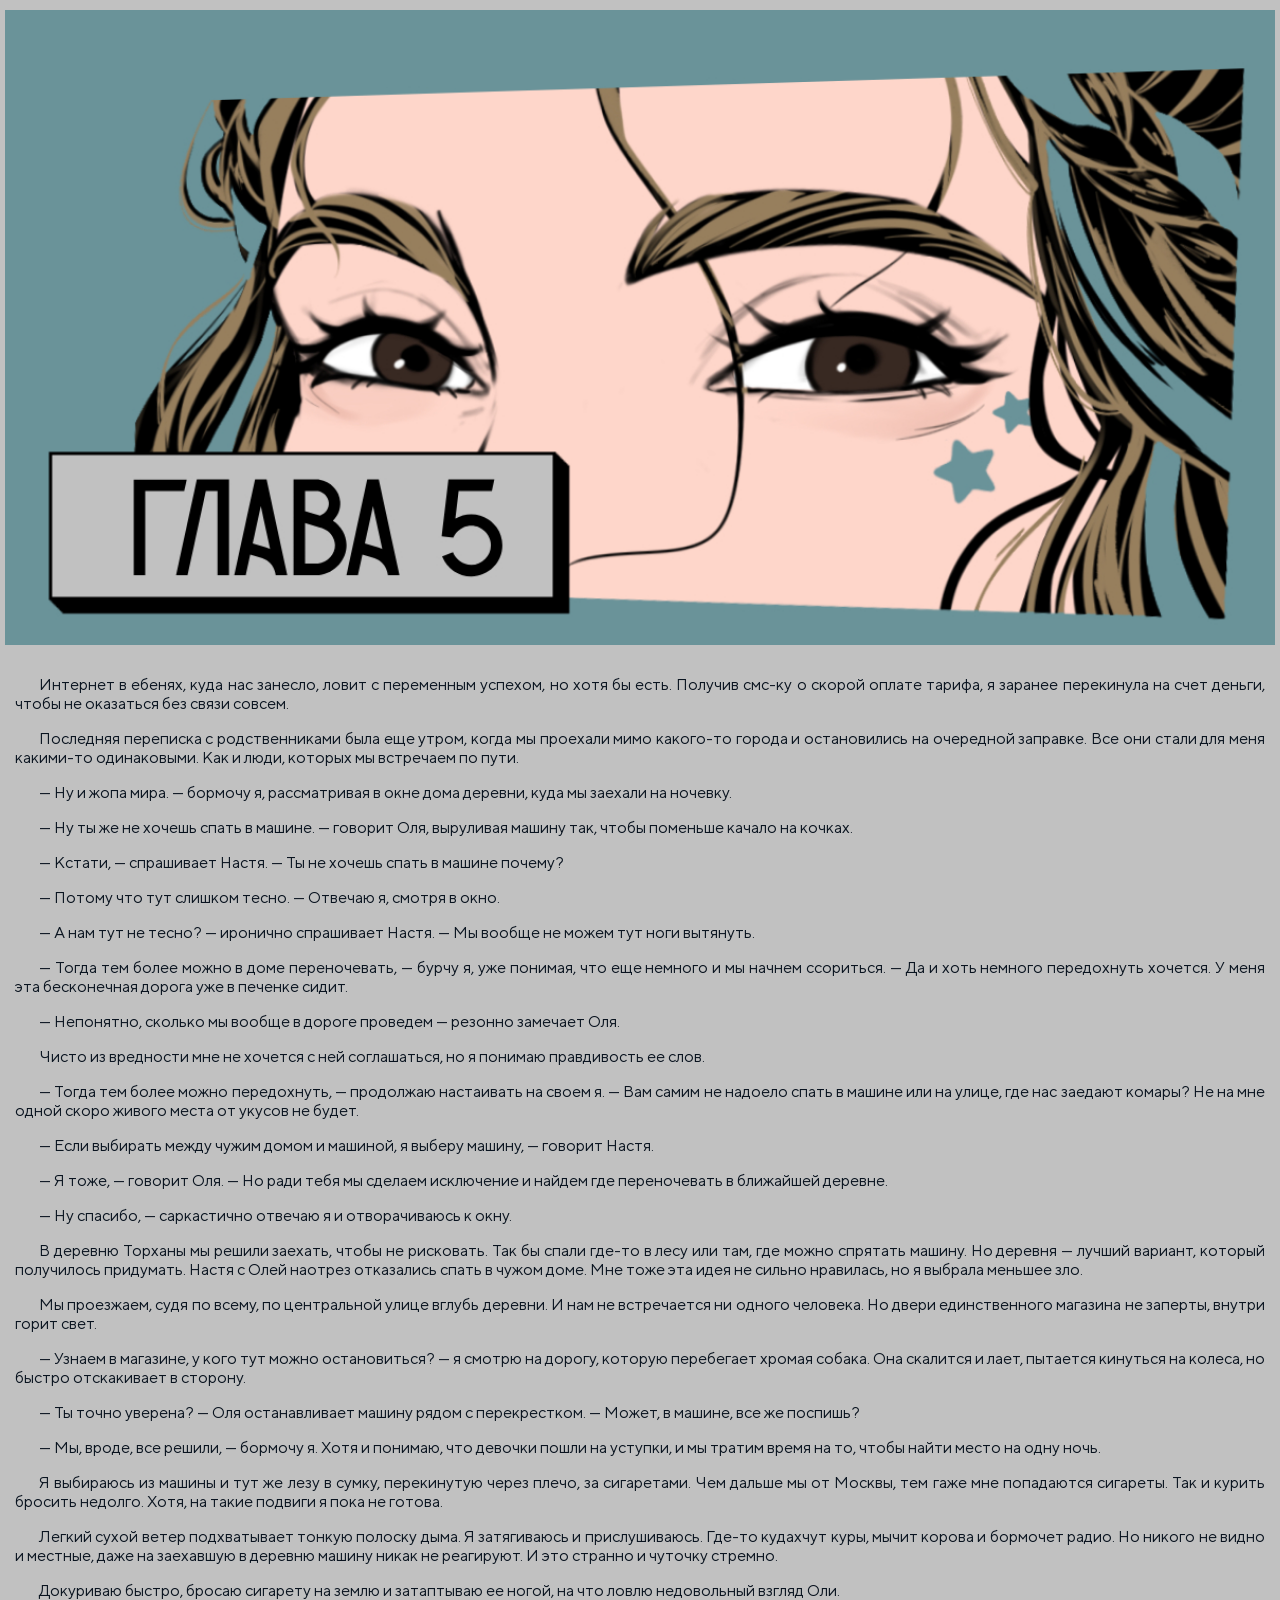
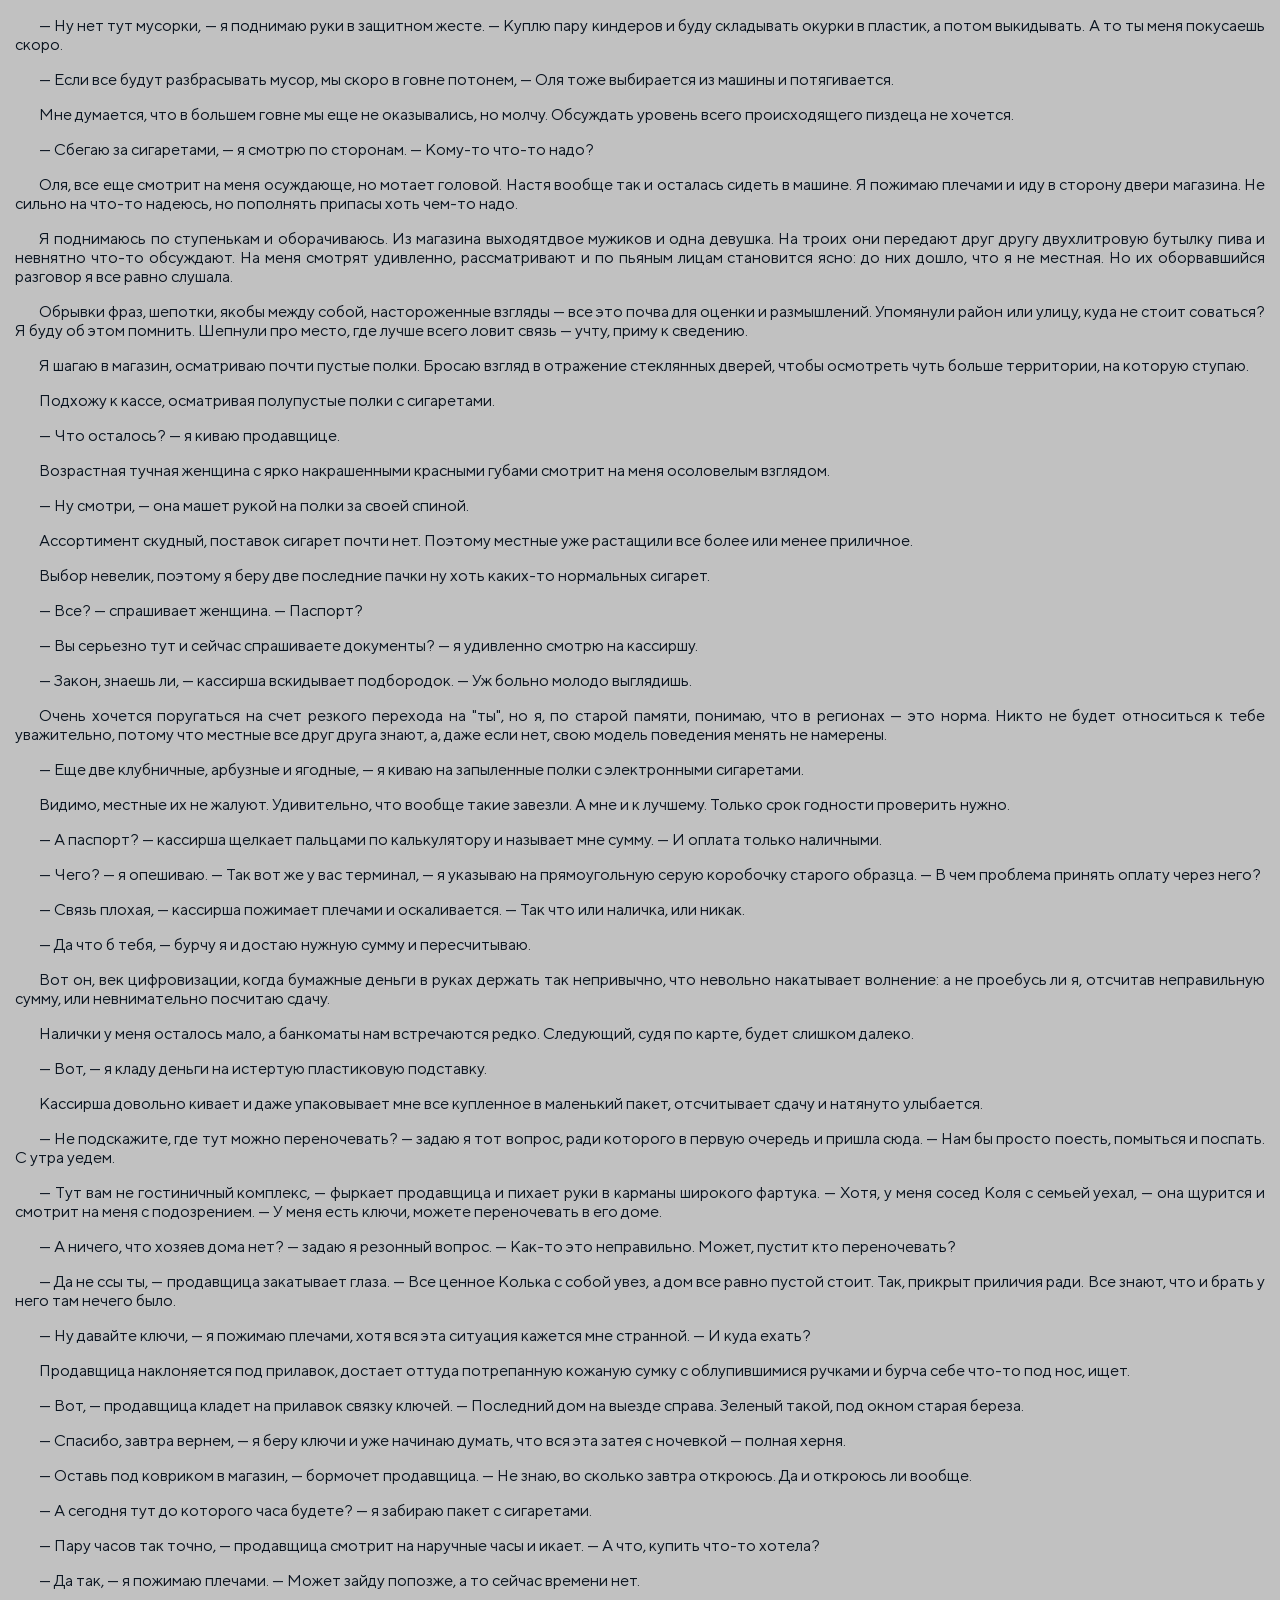
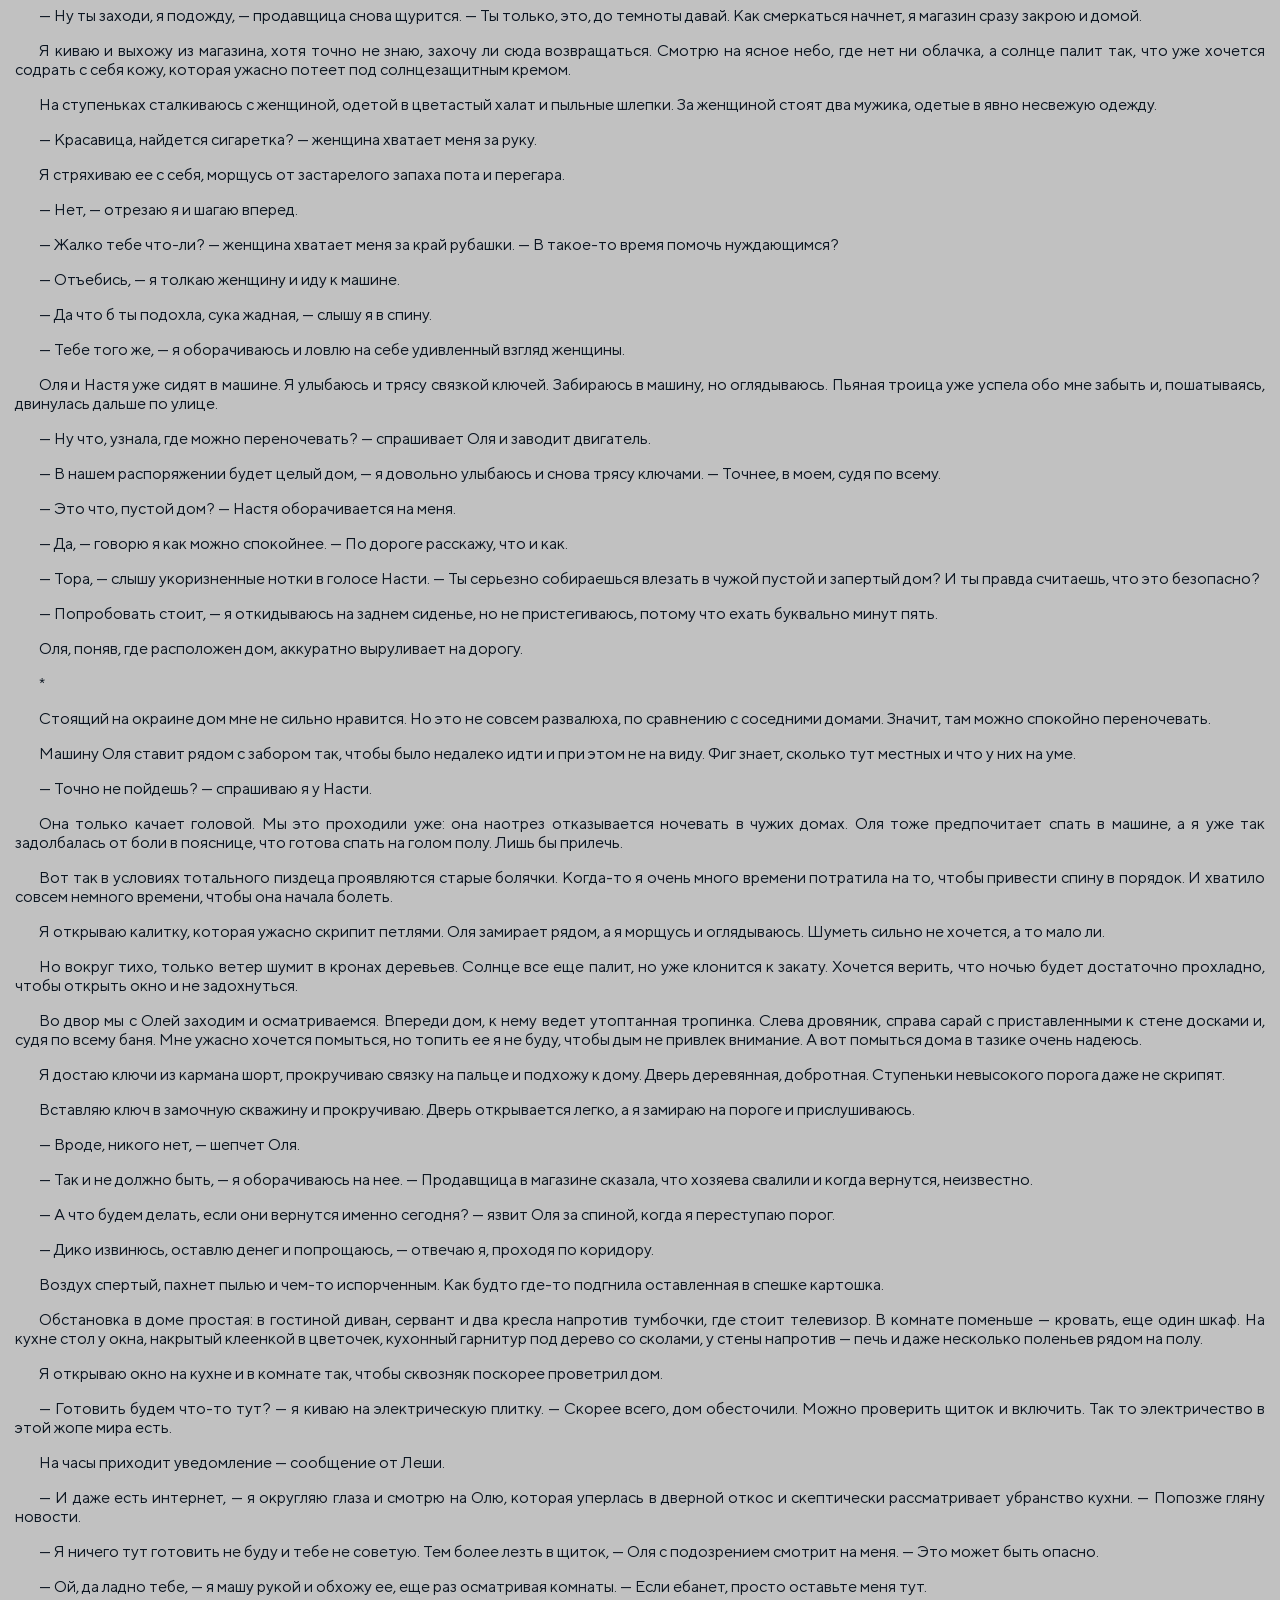
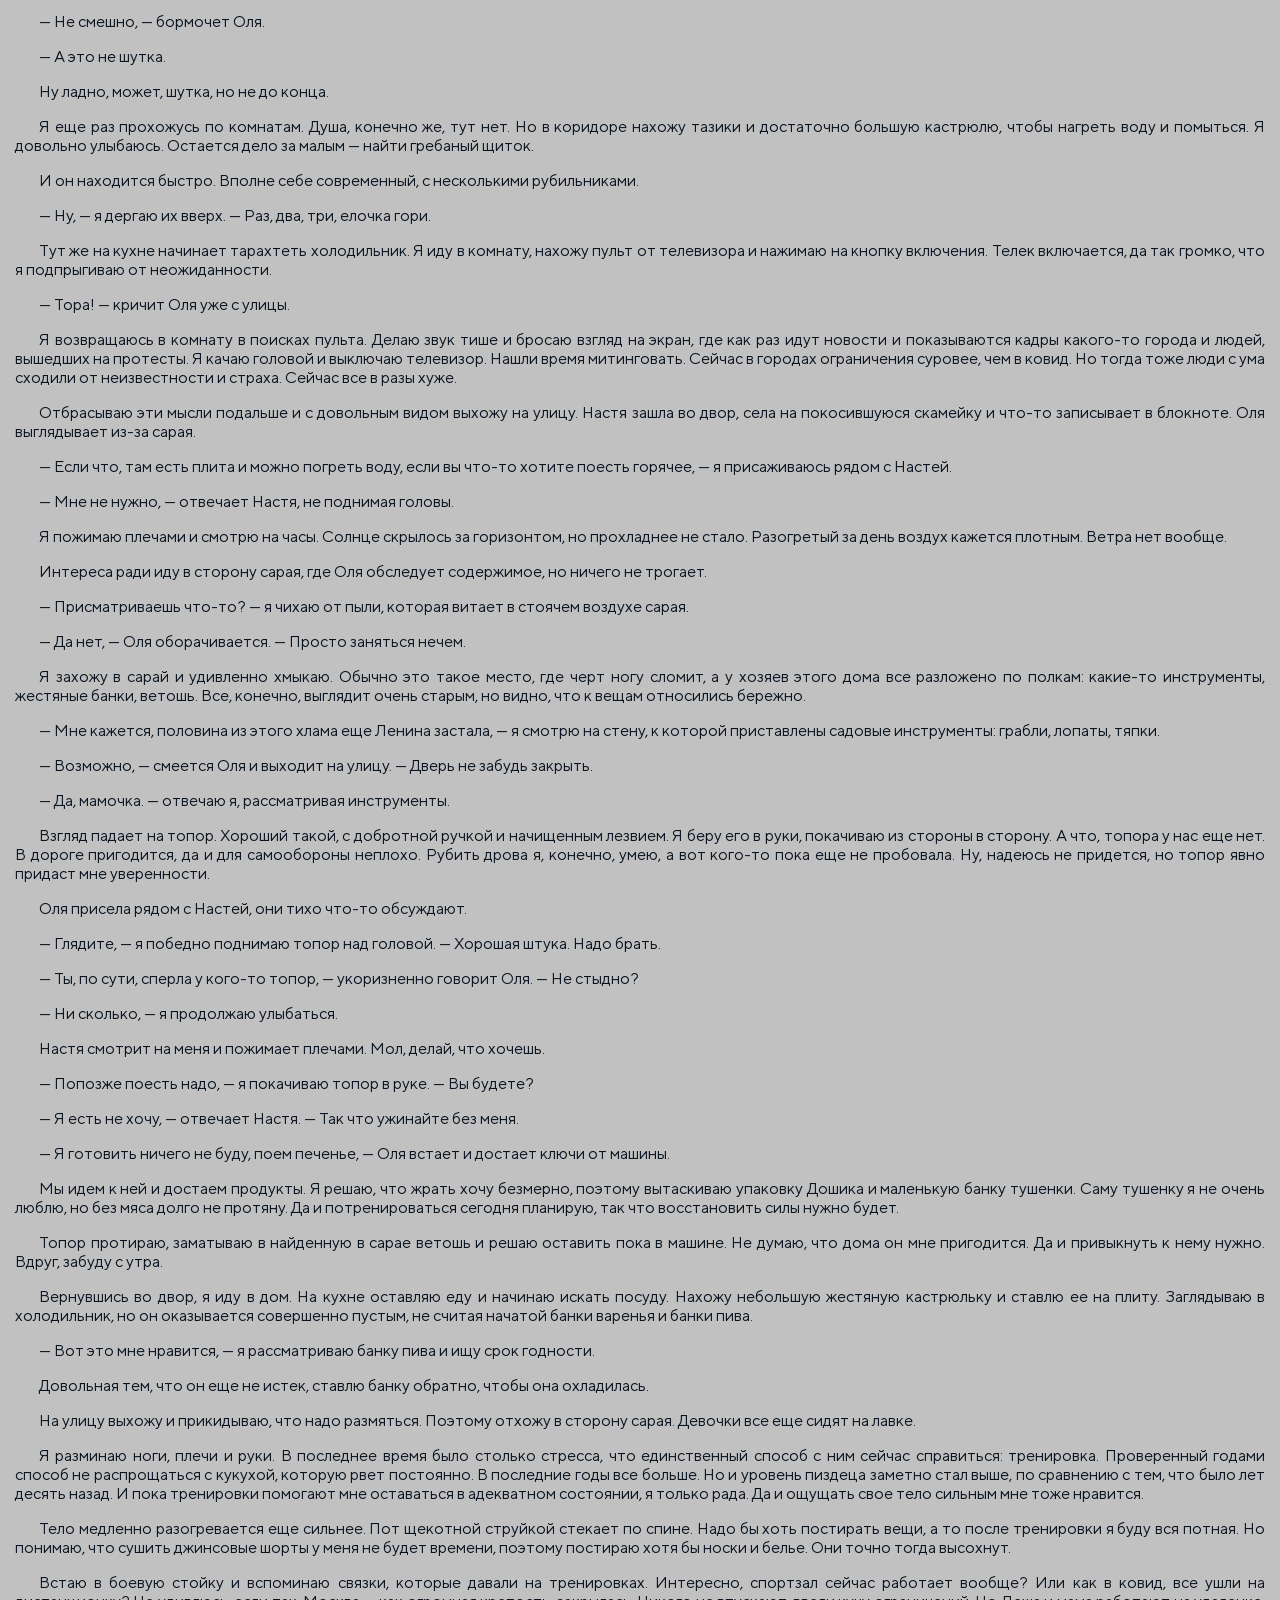
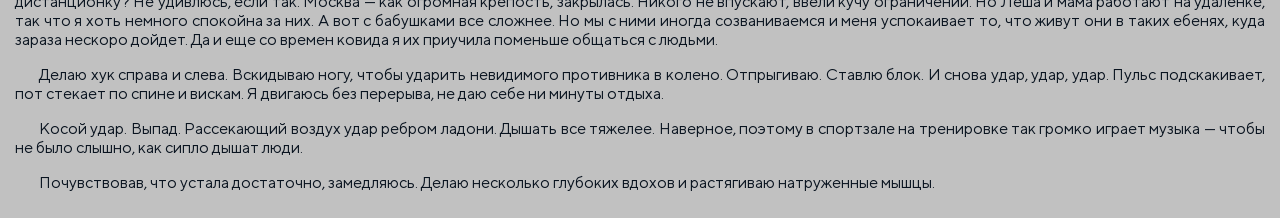
<file: book1/chapter5/chapter5.html>
<!DOCTYPE html>
<html lang="ru">
<head>
    <meta charset="UTF-8">
    <meta name="viewport" content="width=device-width, initial-scale=1.0">
    <title>ГЛАВА 5</title>
    <link rel="stylesheet" href="chapter5.css">
</head>

<body> 
    <div class="container">
      <img src="chapter.jpg" class="hero-image-ch" alt="Проект">
      <div class="text-block">  
          <p>Интернет в ебенях, куда нас занесло, ловит с переменным успехом, но хотя бы есть. Получив смс-ку о скорой оплате тарифа, я заранее перекинула на счет деньги, чтобы не оказаться без связи совсем.</p>
          <p>Последняя переписка с родственниками была еще утром, когда мы проехали мимо какого-то города и остановились на очередной заправке. Все они стали для меня какими-то одинаковыми. Как и люди, которых мы встречаем по пути.</p>
          <p>— Ну и жопа мира. — бормочу я, рассматривая в окне дома деревни, куда мы заехали на ночевку.</p>
          <p>— Ну ты же не хочешь спать в машине. — говорит Оля, выруливая машину так, чтобы поменьше качало на кочках.</p>
          <p>— Кстати, — спрашивает Настя. — Ты не хочешь спать в машине почему?</p>
          <p>— Потому что тут слишком тесно. — Отвечаю я, смотря в окно.</p>
          <p>— А нам тут не тесно? — иронично спрашивает Настя. — Мы вообще не можем тут ноги вытянуть.</p>
          <p>— Тогда тем более можно в доме переночевать, — бурчу я, уже понимая, что еще немного и мы начнем ссориться. — Да и хоть немного передохнуть хочется. У меня эта бесконечная дорога уже в печенке сидит.</p>
          <p>— Непонятно, сколько мы вообще в дороге проведем — резонно замечает Оля.</p>
          <p>Чисто из вредности мне не хочется с ней соглашаться, но я понимаю правдивость ее слов.</p>
          <p>— Тогда тем более можно передохнуть, — продолжаю настаивать на своем я. — Вам самим не надоело спать в машине или на улице, где нас заедают комары? Не на мне одной скоро живого места от укусов не будет.</p>
          <p>— Если выбирать между чужим домом и машиной, я выберу машину, — говорит Настя.</p>
          <p>— Я тоже, — говорит Оля. — Но ради тебя мы сделаем исключение и найдем где переночевать в ближайшей деревне.</p>
          <p>— Ну спасибо, — саркастично отвечаю я и отворачиваюсь к окну.</p>
          <p>В деревню Торханы мы решили заехать, чтобы не рисковать. Так бы спали где-то в лесу или там, где можно спрятать машину. Но деревня — лучший вариант, который получилось придумать. Настя с Олей наотрез отказались спать в чужом доме. Мне тоже эта идея не сильно нравилась, но я выбрала меньшее зло.</p>
          <p>Мы проезжаем, судя по всему, по центральной улице вглубь деревни. И нам не встречается ни одного человека. Но двери единственного магазина не заперты, внутри горит свет.</p>
          <p>— Узнаем в магазине, у кого тут можно остановиться? — я смотрю на дорогу, которую перебегает хромая собака. Она скалится и лает, пытается кинуться на колеса, но быстро отскакивает в сторону.</p>
          <p>— Ты точно уверена? — Оля останавливает машину рядом с перекрестком. — Может, в машине, все же поспишь?</p>
          <p>— Мы, вроде, все решили, — бормочу я. Хотя и понимаю, что девочки пошли на уступки, и мы тратим время на то, чтобы найти место на одну ночь.</p>
          <p>Я выбираюсь из машины и тут же лезу в сумку, перекинутую через плечо, за сигаретами. Чем дальше мы от Москвы, тем гаже мне попадаются сигареты. Так и курить бросить недолго. Хотя, на такие подвиги я пока не готова.</p>
          <p>Легкий сухой ветер подхватывает тонкую полоску дыма. Я затягиваюсь и прислушиваюсь. Где-то кудахчут куры, мычит корова и бормочет радио. Но никого не видно и местные, даже на заехавшую в деревню машину никак не реагируют. И это странно и чуточку стремно.</p>
          <p>Докуриваю быстро, бросаю сигарету на землю и затаптываю ее ногой, на что ловлю недовольный взгляд Оли.</p>
          <p>— Ну нет тут мусорки, — я поднимаю руки в защитном жесте. — Куплю пару киндеров и буду складывать окурки в пластик, а потом выкидывать. А то ты меня покусаешь скоро.</p>
          <p>— Если все будут разбрасывать мусор, мы скоро в говне потонем, — Оля тоже выбирается из машины и потягивается.</p>
          <p>Мне думается, что в большем говне мы еще не оказывались, но молчу. Обсуждать уровень всего происходящего пиздеца не хочется.</p>
          <p>— Сбегаю за сигаретами, — я смотрю по сторонам. — Кому-то что-то надо?</p>
          <p>Оля, все еще смотрит на меня осуждающе, но мотает головой. Настя вообще так и осталась сидеть в машине. Я пожимаю плечами и иду в сторону двери магазина. Не сильно на что-то надеюсь, но пополнять припасы хоть чем-то надо.</p>
          <p>Я поднимаюсь по ступенькам и оборачиваюсь. Из магазина выходятдвое мужиков и одна девушка. На троих они передают друг другу двухлитровую бутылку пива и невнятно что-то обсуждают. На меня смотрят удивленно, рассматривают и по пьяным лицам становится ясно: до них дошло, что я не местная. Но их оборвавшийся разговор я все равно слушала.</p>
          <p>Обрывки фраз, шепотки, якобы между собой, настороженные взгляды — все это почва для оценки и размышлений. Упомянули район или улицу, куда не стоит соваться? Я буду об этом помнить. Шепнули про место, где лучше всего ловит связь — учту, приму к сведению.</p>
          <p>Я шагаю в магазин, осматриваю почти пустые полки. Бросаю взгляд в отражение стеклянных дверей, чтобы осмотреть чуть больше территории, на которую ступаю.</p>
          <p>Подхожу к кассе, осматривая полупустые полки с сигаретами.</p>
          <p>— Что осталось? — я киваю продавщице.</p>
          <p>Возрастная тучная женщина с ярко накрашенными красными губами смотрит на меня осоловелым взглядом.</p>
          <p>— Ну смотри, — она машет рукой на полки за своей спиной.</p>
          <p>Ассортимент скудный, поставок сигарет почти нет. Поэтому местные уже растащили все более или менее приличное.</p>
          <p>Выбор невелик, поэтому я беру две последние пачки ну хоть каких-то нормальных сигарет.</p>
          <p>— Все? — спрашивает женщина. — Паспорт?</p>
          <p>— Вы серьезно тут и сейчас спрашиваете документы? — я удивленно смотрю на кассиршу.</p>
          <p>— Закон, знаешь ли, — кассирша вскидывает подбородок. — Уж больно молодо выглядишь.</p>
          <p>Очень хочется поругаться на счет резкого перехода на "ты", но я, по старой памяти, понимаю, что в регионах — это норма. Никто не будет относиться к тебе уважительно, потому что местные все друг друга знают, а, даже если нет, свою модель поведения менять не намерены.</p>
          <p>— Еще две клубничные, арбузные и ягодные, — я киваю на запыленные полки с электронными сигаретами.</p>
          <p>Видимо, местные их не жалуют. Удивительно, что вообще такие завезли. А мне и к лучшему. Только срок годности проверить нужно.</p>
          <p>— А паспорт? — кассирша щелкает пальцами по калькулятору и называет мне сумму. — И оплата только наличными.</p>
          <p>— Чего? — я опешиваю. — Так вот же у вас терминал, — я указываю на прямоугольную серую коробочку старого образца. — В чем проблема принять оплату через него?</p>
          <p>— Связь плохая, — кассирша пожимает плечами и оскаливается. — Так что или наличка, или никак.</p>
          <p>— Да что б тебя, — бурчу я и достаю нужную сумму и пересчитываю.</p>
          <p>Вот он, век цифровизации, когда бумажные деньги в руках держать так непривычно, что невольно накатывает волнение: а не проебусь ли я, отсчитав неправильную сумму, или невнимательно посчитаю сдачу.</p>
          <p>Налички у меня осталось мало, а банкоматы нам встречаются редко. Следующий, судя по карте, будет слишком далеко.</p>
          <p>— Вот, — я кладу деньги на истертую пластиковую подставку.</p>
          <p>Кассирша довольно кивает и даже упаковывает мне все купленное в маленький пакет, отсчитывает сдачу и натянуто улыбается.</p>
          <p>— Не подскажите, где тут можно переночевать? — задаю я тот вопрос, ради которого в первую очередь и пришла сюда. — Нам бы просто поесть, помыться и поспать. С утра уедем.</p>
          <p>— Тут вам не гостиничный комплекс, — фыркает продавщица и пихает руки в карманы широкого фартука. — Хотя, у меня сосед Коля с семьей уехал, — она щурится и смотрит на меня с подозрением. — У меня есть ключи, можете переночевать в его доме.</p>
          <p>— А ничего, что хозяев дома нет? — задаю я резонный вопрос. — Как-то это неправильно. Может, пустит кто переночевать?</p>
          <p>— Да не ссы ты, — продавщица закатывает глаза. — Все ценное Колька с собой увез, а дом все равно пустой стоит. Так, прикрыт приличия ради. Все знают, что и брать у него там нечего было.</p>
          <p>— Ну давайте ключи, — я пожимаю плечами, хотя вся эта ситуация кажется мне странной. — И куда ехать?</p>
          <p>Продавщица наклоняется под прилавок, достает оттуда потрепанную кожаную сумку с облупившимися ручками и бурча себе что-то под нос, ищет.</p>
          <p>— Вот, — продавщица кладет на прилавок связку ключей. — Последний дом на выезде справа. Зеленый такой, под окном старая береза.</p>
          <p>— Спасибо, завтра вернем, — я беру ключи и уже начинаю думать, что вся эта затея с ночевкой — полная херня.</p>
          <p>— Оставь под ковриком в магазин, — бормочет продавщица. — Не знаю, во сколько завтра откроюсь. Да и откроюсь ли вообще.</p>
          <p>— А сегодня тут до которого часа будете? — я забираю пакет с сигаретами.</p>
          <p>— Пару часов так точно, — продавщица смотрит на наручные часы и икает. — А что, купить что-то хотела?</p>
          <p>— Да так, — я пожимаю плечами. — Может зайду попозже, а то сейчас времени нет.</p>
          <p>— Ну ты заходи, я подожду, — продавщица снова щурится. — Ты только, это, до темноты давай. Как смеркаться начнет, я магазин сразу закрою и домой.</p>
          <p>Я киваю и выхожу из магазина, хотя точно не знаю, захочу ли сюда возвращаться. Смотрю на ясное небо, где нет ни облачка, а солнце палит так, что уже хочется содрать с себя кожу, которая ужасно потеет под солнцезащитным кремом.</p>
          <p>На ступеньках сталкиваюсь с женщиной, одетой в цветастый халат и пыльные шлепки. За женщиной стоят два мужика, одетые в явно несвежую одежду.</p>
          <p>— Красавица, найдется сигаретка? — женщина хватает меня за руку.</p>
          <p>Я стряхиваю ее с себя, морщусь от застарелого запаха пота и перегара.</p>
          <p>— Нет, — отрезаю я и шагаю вперед.</p>
          <p>— Жалко тебе что-ли? — женщина хватает меня за край рубашки. — В такое-то время помочь нуждающимся?</p>
          <p>— Отъебись, — я толкаю женщину и иду к машине.</p>
          <p>— Да что б ты подохла, сука жадная, — слышу я в спину.</p>
          <p>— Тебе того же, — я оборачиваюсь и ловлю на себе удивленный взгляд женщины.</p>
          <p>Оля и Настя уже сидят в машине. Я улыбаюсь и трясу связкой ключей. Забираюсь в машину, но оглядываюсь. Пьяная троица уже успела обо мне забыть и, пошатываясь, двинулась дальше по улице.</p>
          <p>— Ну что, узнала, где можно переночевать? — спрашивает Оля и заводит двигатель.</p>
          <p>— В нашем распоряжении будет целый дом, — я довольно улыбаюсь и снова трясу ключами. — Точнее, в моем, судя по всему.</p>
          <p>— Это что, пустой дом? — Настя оборачивается на меня.</p>
          <p>— Да, — говорю я как можно спокойнее. — По дороге расскажу, что и как.</p>
          <p>— Тора, — слышу укоризненные нотки в голосе Насти. — Ты серьезно собираешься влезать в чужой пустой и запертый дом? И ты правда считаешь, что это безопасно?</p>
          <p>— Попробовать стоит, — я откидываюсь на заднем сиденье, но не пристегиваюсь, потому что ехать буквально минут пять.</p>
          <p>Оля, поняв, где расположен дом, аккуратно выруливает на дорогу.</p>
          <p>*</p>
          <p>Стоящий на окраине дом мне не сильно нравится. Но это не совсем развалюха, по сравнению с соседними домами. Значит, там можно спокойно переночевать.</p>
          <p>Машину Оля ставит рядом с забором так, чтобы было недалеко идти и при этом не на виду. Фиг знает, сколько тут местных и что у них на уме.</p>
          <p>— Точно не пойдешь? — спрашиваю я у Насти.</p>
          <p>Она только качает головой. Мы это проходили уже: она наотрез отказывается ночевать в чужих домах. Оля тоже предпочитает спать в машине, а я уже так задолбалась от боли в пояснице, что готова спать на голом полу. Лишь бы прилечь.</p>
          <p>Вот так в условиях тотального пиздеца проявляются старые болячки. Когда-то я очень много времени потратила на то, чтобы привести спину в порядок. И хватило совсем немного времени, чтобы она начала болеть.</p>
          <p>Я открываю калитку, которая ужасно скрипит петлями. Оля замирает рядом, а я морщусь и оглядываюсь. Шуметь сильно не хочется, а то мало ли.</p>
          <p>Но вокруг тихо, только ветер шумит в кронах деревьев. Солнце все еще палит, но уже клонится к закату. Хочется верить, что ночью будет достаточно прохладно, чтобы открыть окно и не задохнуться.</p>
          <p>Во двор мы с Олей заходим и осматриваемся. Впереди дом, к нему ведет утоптанная тропинка. Слева дровяник, справа сарай с приставленными к стене досками и, судя по всему баня. Мне ужасно хочется помыться, но топить ее я не буду, чтобы дым не привлек внимание. А вот помыться дома в тазике очень надеюсь.</p>
          <p>Я достаю ключи из кармана шорт, прокручиваю связку на пальце и подхожу к дому. Дверь деревянная, добротная. Ступеньки невысокого порога даже не скрипят.</p>
          <p>Вставляю ключ в замочную скважину и прокручиваю. Дверь открывается легко, а я замираю на пороге и прислушиваюсь.</p>
          <p>— Вроде, никого нет, — шепчет Оля.</p>
          <p>— Так и не должно быть, — я оборачиваюсь на нее. — Продавщица в магазине сказала, что хозяева свалили и когда вернутся, неизвестно.</p>
          <p>— А что будем делать, если они вернутся именно сегодня? — язвит Оля за спиной, когда я переступаю порог.</p>
          <p>— Дико извинюсь, оставлю денег и попрощаюсь, — отвечаю я, проходя по коридору.</p>
          <p>Воздух спертый, пахнет пылью и чем-то испорченным. Как будто где-то подгнила оставленная в спешке картошка.</p>
          <p>Обстановка в доме простая: в гостиной диван, сервант и два кресла напротив тумбочки, где стоит телевизор. В комнате поменьше — кровать, еще один шкаф. На кухне стол у окна, накрытый клеенкой в цветочек, кухонный гарнитур под дерево со сколами, у стены напротив — печь и даже несколько поленьев рядом на полу.</p>
          <p>Я открываю окно на кухне и в комнате так, чтобы сквозняк поскорее проветрил дом.</p>
          <p>— Готовить будем что-то тут? — я киваю на электрическую плитку. — Скорее всего, дом обесточили. Можно проверить щиток и включить. Так то электричество в этой жопе мира есть.</p>
          <p>На часы приходит уведомление — сообщение от Леши.</p>
          <p>— И даже есть интернет, — я округляю глаза и смотрю на Олю, которая уперлась в дверной откос и скептически рассматривает убранство кухни. — Попозже гляну новости.</p>
          <p>— Я ничего тут готовить не буду и тебе не советую. Тем более лезть в щиток, — Оля с подозрением смотрит на меня. — Это может быть опасно.</p>
          <p>— Ой, да ладно тебе, — я машу рукой и обхожу ее, еще раз осматривая комнаты. — Если ебанет, просто оставьте меня тут.</p>
          <p>— Не смешно, — бормочет Оля.</p>
          <p>— А это не шутка.</p>
          <p>Ну ладно, может, шутка, но не до конца.</p>
          <p>Я еще раз прохожусь по комнатам. Душа, конечно же, тут нет. Но в коридоре нахожу тазики и достаточно большую кастрюлю, чтобы нагреть воду и помыться. Я довольно улыбаюсь. Остается дело за малым — найти гребаный щиток.</p>
          <p>И он находится быстро. Вполне себе современный, с несколькими рубильниками.</p>
          <p>— Ну, — я дергаю их вверх. — Раз, два, три, елочка гори.</p>
          <p>Тут же на кухне начинает тарахтеть холодильник. Я иду в комнату, нахожу пульт от телевизора и нажимаю на кнопку включения. Телек включается, да так громко, что я подпрыгиваю от неожиданности.</p>
          <p>— Тора! — кричит Оля уже с улицы.</p>
          <p>Я возвращаюсь в комнату в поисках пульта. Делаю звук тише и бросаю взгляд на экран, где как раз идут новости и показываются кадры какого-то города и людей, вышедших на протесты. Я качаю головой и выключаю телевизор. Нашли время митинговать. Сейчас в городах ограничения суровее, чем в ковид. Но тогда тоже люди с ума сходили от неизвестности и страха. Сейчас все в разы хуже.</p>
          <p>Отбрасываю эти мысли подальше и с довольным видом выхожу на улицу. Настя зашла во двор, села на покосившуюся скамейку и что-то записывает в блокноте. Оля выглядывает из-за сарая.</p>
          <p>— Если что, там есть плита и можно погреть воду, если вы что-то хотите поесть горячее, — я присаживаюсь рядом с Настей.</p>
          <p>— Мне не нужно, — отвечает Настя, не поднимая головы.</p>
          <p>Я пожимаю плечами и смотрю на часы. Солнце скрылось за горизонтом, но прохладнее не стало. Разогретый за день воздух кажется плотным. Ветра нет вообще.</p>
          <p>Интереса ради иду в сторону сарая, где Оля обследует содержимое, но ничего не трогает.</p>
          <p>— Присматриваешь что-то? — я чихаю от пыли, которая витает в стоячем воздухе сарая.</p>
          <p>— Да нет, — Оля оборачивается. — Просто заняться нечем.</p>
          <p>Я захожу в сарай и удивленно хмыкаю. Обычно это такое место, где черт ногу сломит, а у хозяев этого дома все разложено по полкам: какие-то инструменты, жестяные банки, ветошь. Все, конечно, выглядит очень старым, но видно, что к вещам относились бережно.</p>
          <p>— Мне кажется, половина из этого хлама еще Ленина застала, — я смотрю на стену, к которой приставлены садовые инструменты: грабли, лопаты, тяпки.</p>
          <p>— Возможно, — смеется Оля и выходит на улицу. — Дверь не забудь закрыть.</p>
          <p>— Да, мамочка. — отвечаю я, рассматривая инструменты.</p>
          <p>Взгляд падает на топор. Хороший такой, с добротной ручкой и начищенным лезвием. Я беру его в руки, покачиваю из стороны в сторону. А что, топора у нас еще нет. В дороге пригодится, да и для самообороны неплохо. Рубить дрова я, конечно, умею, а вот кого-то пока еще не пробовала. Ну, надеюсь не придется, но топор явно придаст мне уверенности.</p>
          <p>Оля присела рядом с Настей, они тихо что-то обсуждают.</p>
          <p>— Глядите, — я победно поднимаю топор над головой. — Хорошая штука. Надо брать.</p>
          <p>— Ты, по сути, сперла у кого-то топор, — укоризненно говорит Оля. — Не стыдно?</p>
          <p>— Ни сколько, — я продолжаю улыбаться.</p>
          <p>Настя смотрит на меня и пожимает плечами. Мол, делай, что хочешь.</p>
          <p>— Попозже поесть надо, — я покачиваю топор в руке. — Вы будете?</p>
          <p>— Я есть не хочу, — отвечает Настя. — Так что ужинайте без меня.</p>
          <p>— Я готовить ничего не буду, поем печенье, — Оля встает и достает ключи от машины.</p>
          <p>Мы идем к ней и достаем продукты. Я решаю, что жрать хочу безмерно, поэтому вытаскиваю упаковку Дошика и маленькую банку тушенки. Саму тушенку я не очень люблю, но без мяса долго не протяну. Да и потренироваться сегодня планирую, так что восстановить силы нужно будет.</p>
          <p>Топор протираю, заматываю в найденную в сарае ветошь и решаю оставить пока в машине. Не думаю, что дома он мне пригодится. Да и привыкнуть к нему нужно. Вдруг, забуду с утра.</p>
          <p>Вернувшись во двор, я иду в дом. На кухне оставляю еду и начинаю искать посуду. Нахожу небольшую жестяную кастрюльку и ставлю ее на плиту. Заглядываю в холодильник, но он оказывается совершенно пустым, не считая начатой банки варенья и банки пива.</p>
          <p>— Вот это мне нравится, — я рассматриваю банку пива и ищу срок годности.</p>
          <p>Довольная тем, что он еще не истек, ставлю банку обратно, чтобы она охладилась.</p>
          <p>На улицу выхожу и прикидываю, что надо размяться. Поэтому отхожу в сторону сарая. Девочки все еще сидят на лавке.</p>
          <p>Я разминаю ноги, плечи и руки. В последнее время было столько стресса, что единственный способ с ним сейчас справиться: тренировка. Проверенный годами способ не распрощаться с кукухой, которую рвет постоянно. В последние годы все больше. Но и уровень пиздеца заметно стал выше, по сравнению с тем, что было лет десять назад. И пока тренировки помогают мне оставаться в адекватном состоянии, я только рада. Да и ощущать свое тело сильным мне тоже нравится.</p>
          <p>Тело медленно разогревается еще сильнее. Пот щекотной струйкой стекает по спине. Надо бы хоть постирать вещи, а то после тренировки я буду вся потная. Но понимаю, что сушить джинсовые шорты у меня не будет времени, поэтому постираю хотя бы носки и белье. Они точно тогда высохнут.</p>
          <p>Встаю в боевую стойку и вспоминаю связки, которые давали на тренировках. Интересно, спортзал сейчас работает вообще? Или как в ковид, все ушли на дистанционку? Не удивлюсь, если так. Москва — как огромная крепость, закрылась. Никого не впускают, ввели кучу ограничений. Но Леша и мама работают на удаленке, так что я хоть немного спокойна за них. А вот с бабушками все сложнее. Но мы с ними иногда созваниваемся и меня успокаивает то, что живут они в таких ебенях, куда зараза нескоро дойдет. Да и еще со времен ковида я их приучила поменьше общаться с людьми.</p>
          <p>Делаю хук справа и слева. Вскидываю ногу, чтобы ударить невидимого противника в колено. Отпрыгиваю. Ставлю блок. И снова удар, удар, удар. Пульс подскакивает, пот стекает по спине и вискам. Я двигаюсь без перерыва, не даю себе ни минуты отдыха.</p>
          <p>Косой удар. Выпад. Рассекающий воздух удар ребром ладони. Дышать все тяжелее. Наверное, поэтому в спортзале на тренировке так громко играет музыка — чтобы не было слышно, как сипло дышат люди.</p>
          <p>Почувствовав, что устала достаточно, замедляюсь. Делаю несколько глубоких вдохов и растягиваю натруженные мышцы.</p>
          <p></p>
    </div>
    </div>
</body>
</html>
</file>
<file: book1/chapter5/chapter5.css>
html, body { margin: 0;  min-height: 100%; overflow-x: hidden;}
body { padding: 10px 5px; box-sizing: border-box; background-color: #c1c1c1; overflow-y: auto;}

/* ШРИФТЫ */
@font-face { font-family: 'TTNorms-Regular'; src: url('TTNorms-Regular.woff'); }
@font-face { font-family: 'TTNorms-Italic'; src: url('TTNorms-Italic.woff'); }
@font-face { font-family: 'TTNorms-BoldItalic'; src: url('TTNorms-BoldItalic.woff'); }
@font-face { font-family: 'comic'; src: url('comic.woff'); }

.container {
    display: flex;
    flex-direction: column;}
.hero-image-ch {
    width: 100%;
    height: auto;
    display: block;
    margin: 0 0 30px 0;}
.hero-image {
    width: 100%;
    height: auto;
    display: block;
    margin: 10px 0;
    padding: 0 10px;
    box-sizing: border-box;}
.text-block {
    padding: 0 10px;
    font-family: 'TTNorms-Regular', sans-serif;
    color: #09131f;
    font-size: 1rem;
    hyphens: auto;
    hyphenate-limit-chars: 8 4 4;
    text-align: justify;}
.text-block p {
    text-indent: 1.5em;
    margin: 0 0 1em 0;}
.text-block p.big-space {margin-top: 5em;}
.color {color: #680707;}
.bold {font-family: 'TTNorms-BoldItalic', sans-serif;}
.italics {font-family: 'TTNorms-Italic', sans-serif;}
.text-data {
    padding: 0 10px;
    font-family: 'comic', sans-serif;
    color: #09131f;
    font-size: 0.8rem;
    text-align: right;}
.link {
    width: 100%;
    margin: 15px auto 15px;
    padding: 0 10px;
    box-sizing: border-box;
    display: flex;
    justify-content: space-between;
    align-items: center;}
.link a {
    font-family: 'comic', sans-serif;
    font-size: 0.8rem;
    color: #376773;
    text-decoration: none;}
</file>
